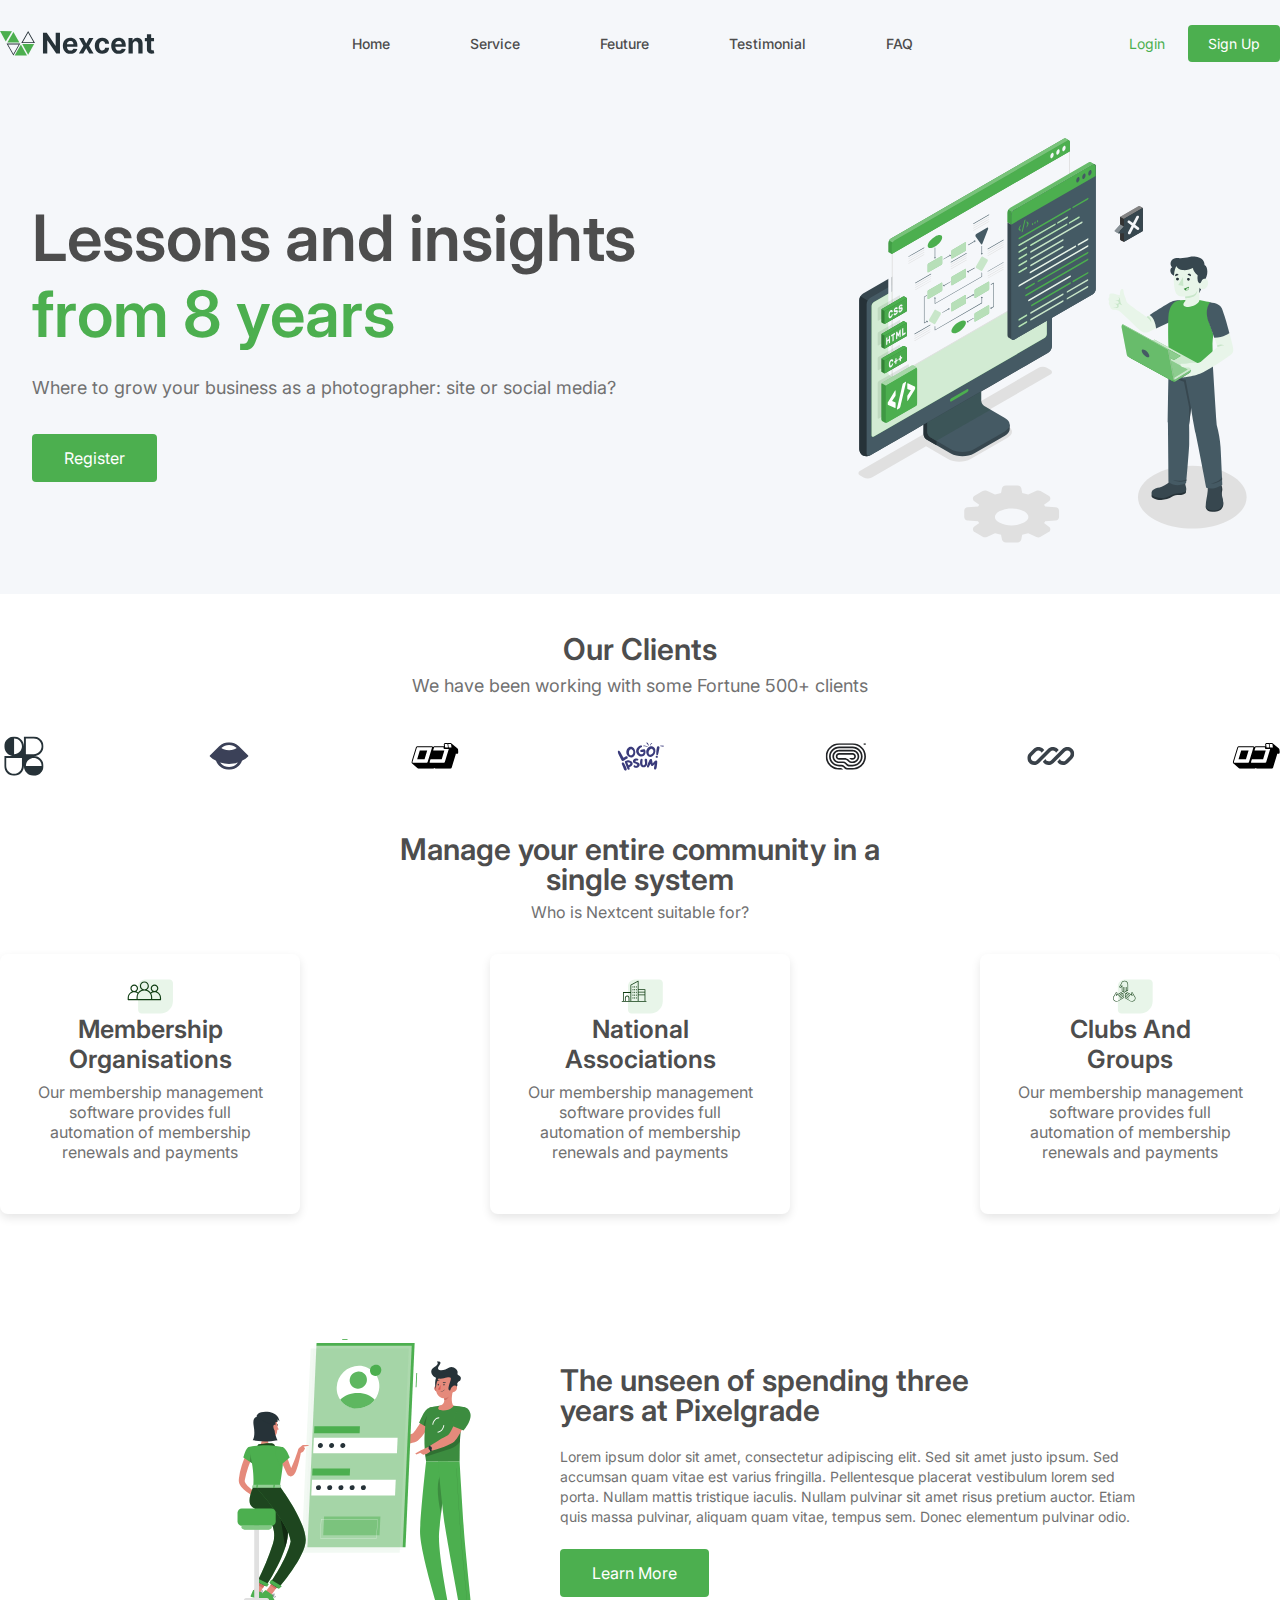
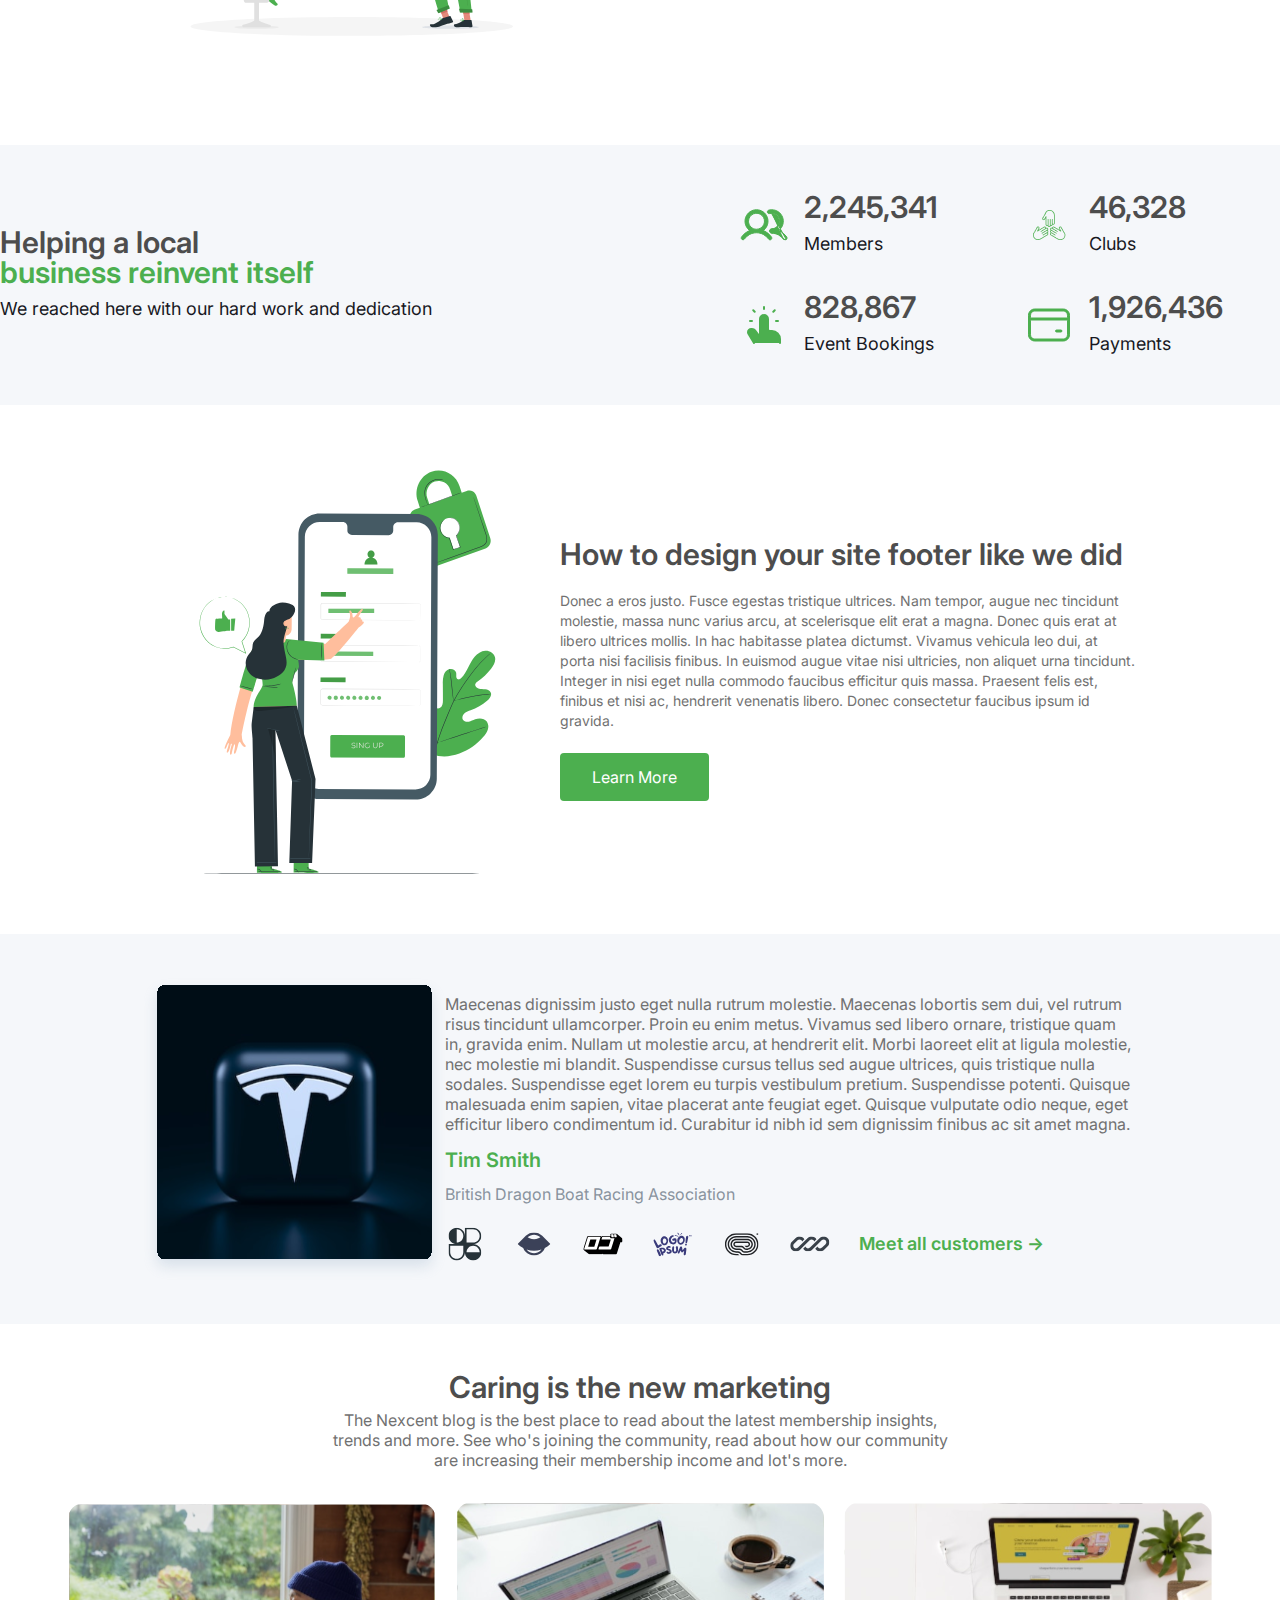
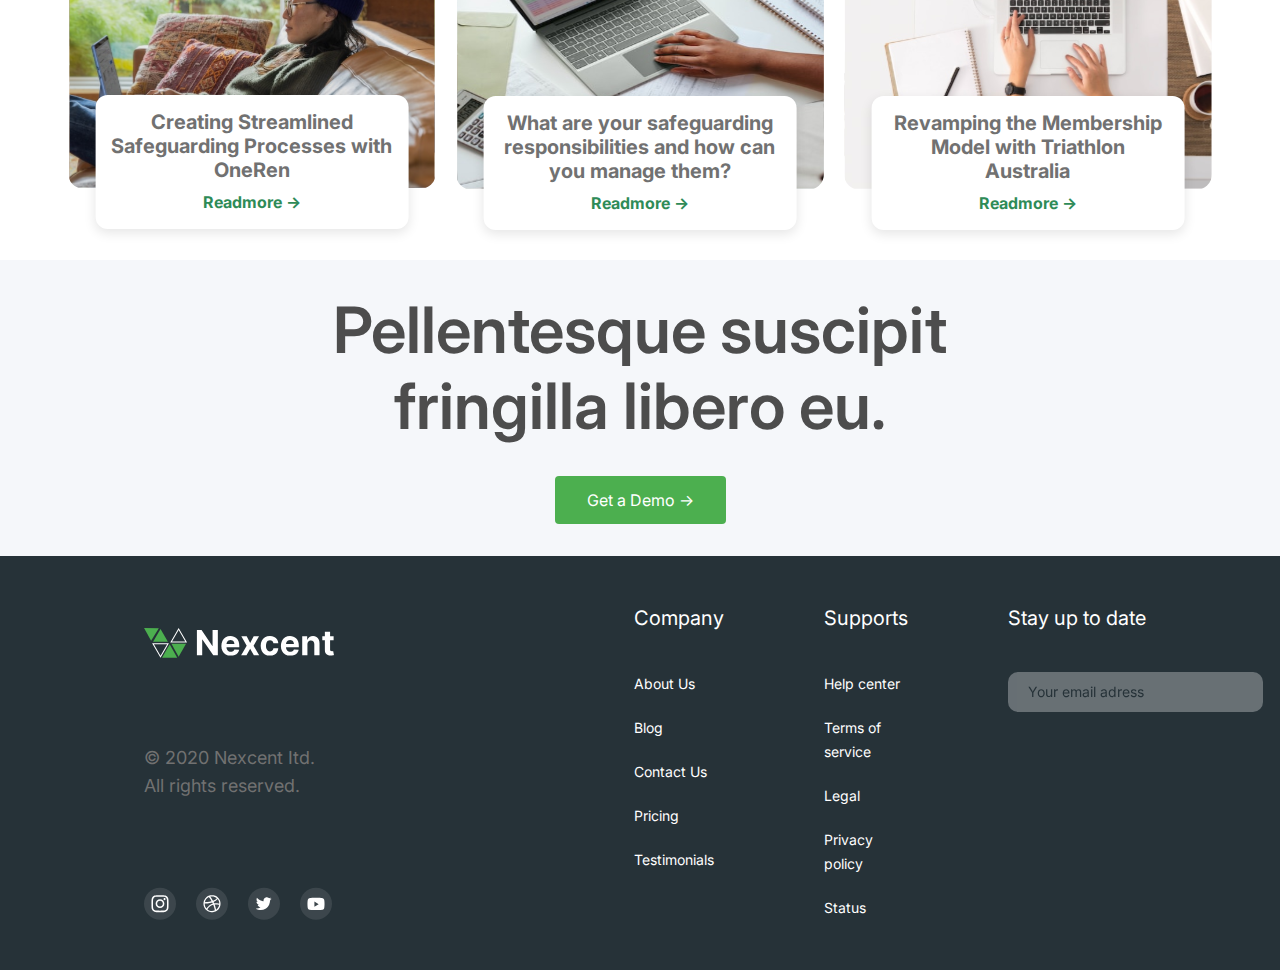
<file: index.html>
<!DOCTYPE html>
<html lang="ru">
<head>
    <title>Nexcent</title>
    <link rel="stylesheet" href="css/style.css" />
    <meta charset="UTF-8">
    <meta name="viewport" content="width=device-width, initial-scale=1.0">
</head>
<body>
    <header class="header">
        <div class="container header__container">
            <a class="header__logo" href="./index.html">
                <img src="./img/header/logo.svg" width="155" alt="Nexcent Logo">
            </a>
            <nav class="menu header__menu">
                <ul class="menu__list">
                    <li class="menu__item">
                        <a class="menu__link" href="#">Home</a>
                    </li>
                    <li class="menu__item">
                        <a class="menu__link" href="#">Service</a>
                    </li>
                    <li class="menu__item">
                        <a class="menu__link" href="#">Feuture</a>
                    </li>
                    <li class="menu__item">
                        <a class="menu__link" href="#">Testimonial</a>
                    </li>
                    <li class="menu__item">
                        <a class="menu__link"href="#">FAQ</a>
                    </li>
                </ul>
            </nav>
            <div class="header__reg">
                <button class="default-btn header__btn header__btn-log">Login</button>
                <button class="default-btn header__btn">Sign Up</button>
            </div>
        </div>
    </header>
    <main>
        <section class="hero">
            <div class="container hero__container">
                <div class="hero__content">
                    <h1 class="hero__title">
                        Lessons and insights <span>from 8 years</span>
                    </h1>
                    <p class="hero__desc desc">
                        Where to grow your business as a photographer: site or social media?
                    </p>
                    <button class="default-btn hero__btn">Register</button>
                </div>
            </div>
        </section>
        <section class="clients">
            <div class="container clients__container">
                <div class="clients__content">
                    <h2 class="clients__subtitle subtitle">
                        Our Clients
                    </h2>
                    <p class="clients__desc desc">
                        We have been working with some Fortune 500+ clients
                    </p>
                    <div class="clients__logos">
                        <img src="./img/clients/1.svg" alt="Client 1" class="clients__logo">
                        <img src="./img/clients/2.svg" alt="Client 2" class="clients__logo">
                        <img src="./img/clients/3.svg" alt="Client 3" class="clients__logo">
                        <img src="./img/clients/4.svg" alt="Client 4" class="clients__logo">
                        <img src="./img/clients/5.svg" alt="Client 5" class="clients__logo">
                        <img src="./img/clients/6.svg" alt="Client 6" class="clients__logo">
                        <img src="./img/clients/7.svg" alt="Client 7" class="clients__logo">
                    </div>
                </div>
            </div>
        </section>
        <section class="community">
            <div class="community__container container">
                <div class="community__content">
                    <h2 class="community__subtitle1 subtitle">
                        Manage your entire community in a single system
                    </h2>
                    <p class="community__desc desc">
                        Who is Nextcent suitable for?
                    </p>
                </div>
                <div class="community__cards">
                    <div class="community__card">
                        <img class="community_logo" src="./img/cards/card1.svg" alt="Community Logo">
                        <h3 class="community__subtitle subtitle">
                            Membership Organisations
                        </h3>
                        <p class="community__desc desc">
                            Our membership management software provides full automation of membership renewals and payments
                        </p>
                    </div>
                    <div class="community__card">
                        <img class="community_logo" src="./img/cards/card2.svg" alt="Community Logo">
                        <h3 class="community__subtitle subtitle">
                            National Associations
                        </h3>
                        <p class="community__desc desc">
                            Our membership management software provides full automation of membership renewals and payments
                        </p>
                    </div>
                    <div class="community__card">
                        <img class="community_logo" src="./img/cards/card3.svg" alt="Community Logo">
                        <h3 class="community__subtitle subtitle">
                            Clubs And <br> Groups
                        </h3>
                        <p class="community__desc desc">
                            Our membership management software provides full automation of membership renewals and payments
                        </p>
                    </div>
                </div>
            </div>  
        </section>
        <section class="info">
            <div class="info__container container">
                <div class="info__content">
                    <h2 class="info__subtitle subtitle">
                        The unseen of spending three <br> years at Pixelgrade
                    </h2>
                    <p class="info__desc desc">
                        Lorem ipsum dolor sit amet, consectetur adipiscing elit. Sed sit amet justo ipsum. Sed accumsan quam vitae est varius fringilla. Pellentesque placerat vestibulum lorem sed porta. Nullam mattis tristique iaculis. Nullam pulvinar sit amet risus pretium auctor. Etiam quis massa pulvinar, aliquam quam vitae, tempus sem. Donec elementum pulvinar odio.
                    </p>
                    <button class="info__btn default-btn">
                        Learn More
                    </button>
                </div>
            </div>
        </section>
        <section class="help">
            <div class="help__container container">
                <div class="help__content">
                    <div class="help__text-first">
                        <h2 class="help__subtitle subtitle">
                            Helping a local 
                            <span>business reinvent itself</span>
                        </h2>
                        <p class="help__desc desc">
                            We reached here with our hard work and dedication
                        </p>
                    </div>
                    <div class="help__stats">
                        <div class="help__grid">
                            <img class="help__icon" src="./img/help/members.svg" alt="Icon Members">
                            <div class="help__text">
                                <h2 class="help__subtitle subtitle">2,245,341</h2>
                                <p class="help__desc desc">Members</p>
                            </div>
                        </div>
                        <div class="help__grid">
                            <img class="help__icon" src="./img/help/clubs.png" alt="Icon Members">
                            <div class="help__text">
                                <h2 class="help__subtitle subtitle">46,328</h2>
                                <p class="help__desc desc">Clubs</p>
                            </div>
                        </div>
                        <div class="help__grid">
                            <img class="help__icon" src="./img/help/bookings.svg" alt="Icon Members">
                            <div class="help__text">
                                <h2 class="help__subtitle subtitle">828,867</h2>
                                <p class="help__desc desc">Event Bookings</p>
                            </div>
                        </div>
                        <div class="help__grid">
                            <img class="help__icon" src="./img/help/payments.svg" alt="Icon Members">
                            <div class="help__text">
                                <h2 class="help__subtitle subtitle">1,926,436</h2>
                                <p class="help__desc desc">Payments</p>
                            </div>
                        </div>
                    </div>
                </div>
            </div>
        </section>
        <section class="info2">
            <div class="info2__container container">
                <div class="info2__content">
                    <h2 class="info2__subtitle subtitle">
                        How to design your site footer like we did
                    </h2>
                    <p class="info2__desc desc">
                        Donec a eros justo. Fusce egestas tristique ultrices. Nam tempor, augue nec tincidunt molestie, massa nunc varius arcu, at scelerisque elit erat a magna. Donec quis erat at libero ultrices mollis. In hac habitasse platea dictumst. Vivamus vehicula leo dui, at porta nisi facilisis finibus. In euismod augue vitae nisi ultricies, non aliquet urna tincidunt. Integer in nisi eget nulla commodo faucibus efficitur quis massa. Praesent felis est, finibus et nisi ac, hendrerit venenatis libero. Donec consectetur faucibus ipsum id gravida.
                    </p>
                    <button class="info2__btn default-btn">
                        Learn More
                    </button>
                </div>
            </div>
        </section>
        <section class="about">
            <div class="about__container container">
                <div class="about__content">
                    <img class="about__none" src="./img/about-bg.svg" alt="About">
                    <div class="about__text">
                        <p class="about__desc desc">
                            Maecenas dignissim justo eget nulla rutrum molestie. Maecenas lobortis sem dui, vel rutrum risus tincidunt ullamcorper. Proin eu enim metus. Vivamus sed libero ornare, tristique quam in, gravida enim. Nullam ut molestie arcu, at hendrerit elit. Morbi laoreet elit at ligula molestie, nec molestie mi blandit. Suspendisse cursus tellus sed augue ultrices, quis tristique nulla sodales. Suspendisse eget lorem eu turpis vestibulum pretium. Suspendisse potenti. Quisque malesuada enim sapien, vitae placerat ante feugiat eget. Quisque vulputate odio neque, eget efficitur libero condimentum id. Curabitur id nibh id sem dignissim finibus ac sit amet magna.
                        </p>
                        <p class="about__name">
                            Tim Smith
                        </p>
                        <p class="about__assc">
                            British Dragon Boat Racing Association
                        </p>
                    </div>
                    <div class="about__customers">
                        <div class="about__customers-logo">
                            <img src="./img/clients/1.svg" alt="Customer 1" class="about__logo">
                            <img src="./img/clients/2.svg" alt="Customer 2" class="about__logo">
                            <img src="./img/clients/3.svg" alt="Customer 3" class="about__logo">
                            <img src="./img/clients/4.svg" alt="Customer 4" class="about__logo">
                            <img src="./img/clients/5.svg" alt="Customer 5" class="about__logo">
                            <img src="./img/clients/6.svg" alt="Customer 6" class="about__logo">
                        </div>
                        <a class="about__link default-link" href="#">Meet all customers →</a>
                    </div>
                </div>
            </div>
        </section>
        <section class="marketing">
            <div class="marketing__container container">
                <div class="marketing__content">
                    <h2 class="marketing__subtitle subtitle">
                        Caring is the new marketing
                    </h2>
                    <p class="marketing__desc desc">
                        The Nexcent blog is the best place to read about the latest membership insights, trends and more. See who's joining the community, read about how our community are increasing their membership income and lot's more.​
                    </p>
                    <div class="marketing__readmore">
                        <div class="marketing__card">
                            <img class="marketing__card-img" src="./img/marketing/marketing1.svg" alt="Card 1">
                            <div class="marketing__card-content">
                                <h3 class="marketing__card-title subtitle">Creating Streamlined Safeguarding Processes with OneRen</h3>
                                <a href="#" class="marketing__link default-link">Readmore →</a>
                            </div>
                        </div>
                        <div class="marketing__card">
                            <img class="marketing__card-img" src="./img/marketing/marketing2.svg" alt="Card 1">
                            <div class="marketing__card-content">
                                <h3 class="marketing__card-title subtitle">What are your safeguarding responsibilities and how can you manage them?</h3>
                                <a href="#" class="marketing__link default-link">Readmore →</a>
                            </div>
                        </div>
                        <div class="marketing__card">
                            <img class="marketing__card-img" src="./img/marketing/marketing3.svg" alt="Card 1">
                            <div class="marketing__card-content">
                                <h3 class="marketing__card-title subtitle">Revamping the Membership Model with Triathlon Australia</h3>
                                <a href="#" class="marketing__link default-link">Readmore →</a>
                            </div>
                        </div>
                    </div>
                </div>
            </div>
        </section>
        <section class="demo">
            <div class="demo__container container">
                <div class="demo__content">
                    <h1 class="demo__title">
                        Pellentesque suscipit fringilla libero eu.
                    </h1>
                    <button class="demo__btn default-btn">Get a Demo →</button>
                </div>
            </div>
        </section>
        <section class="footer">
            <div class="footer__container container">
                <div class="footer__content">
                    <div class="footer__copyright">
                        <img class="footer__logo" src="./img/header/logo1.svg" alt="">
                        <p class="footer__copyright-text desc">
                            © 2020 Nexcent Itd. <br> All rights reserved.
                        </p>
                        <div class="footer__social">
                            <a href="#" class="footer__social-link"><img src="./img/footer/instagram.svg" alt="Instagram"></a>
                            <a href="#" class="footer__social-link"><img src="./img/footer/linkedin.svg" alt="LinkedIn"></a>
                            <a href="#" class="footer__social-link"><img src="./img/footer/twitter.svg" alt="Twitter"></a>
                            <a href="#" class="footer__social-link"><img src="./img/footer/youtube.svg" alt="YouTube"></a>
                        </div>
                    </div>
                    <div class="footer__menu">
                        <div class="footer__menu-company">
                            <h3 class="footer__menu-title">Company</h3>
                            <ul class="footer__menu-list">
                                <li class="footer__menu-item footer__menu-link default-link"><a href="#">About Us</a></li>
                                <li class="footer__menu-item footer__menu-link default-link"><a href="#">Blog</a></li>
                                <li class="footer__menu-item footer__menu-link default-link"><a href="#">Contact Us</a></li>
                                <li class="footer__menu-item footer__menu-link default-link"><a href="#">Pricing</a></li>
                                <li class="footer__menu-item footer__menu-link default-link"><a href="#">Testimonials</a></li>
                            </ul>
                        </div>
                        <div class="footer__menu-supports">
                            <h3 class="footer__menu-title">Supports</h3>
                            <ul class="footer__menu-list">
                                <li class="footer__menu-item footer__menu-link default-link"><a href="#">Help center</a></li>
                                <li class="footer__menu-item footer__menu-link default-link"><a href="#">Terms of service</a></li>
                                <li class="footer__menu-item footer__menu-link default-link"><a href="#">Legal</a></li>
                                <li class="footer__menu-item footer__menu-link default-link"><a href="#">Privacy policy</a></li>
                                <li class="footer__menu-item footer__menu-link default-link"><a href="#">Status</a></li>
                            </ul>
                        </div>
                        <div class="footer__menu-date">
                            <h3 class="footer__menu-title">Stay up to date</h3>
                            <input type="email" class="footer__menu-mail" placeholder="Your email adress" required>
                        </div>
                    </div>
                </div>
            </div>
        </section>
    </main>
</body>
</html>
</file>
<file: css/style.css>
@charset "UTF-8";
/*Обнуление*/
@import url("https://fonts.googleapis.com/css2?family=Inter:opsz,wght@14..32,100..900&family=Lato:wght@400;700&display=swap");
* {
  padding: 0;
  margin: 0;
  border: 0;
}

*, *:before, *:after {
  -webkit-box-sizing: border-box;
  box-sizing: border-box;
}

:focus, :active {
  outline: none;
}

a:focus, a:active {
  outline: none;
}

nav, footer, header, aside {
  display: block;
}

html, body {
  height: 100%;
  width: 100%;
  font-size: 100%;
  line-height: 1;
  font-size: 14px;
  -ms-text-size-adjust: 100%;
  -moz-text-size-adjust: 100%;
  -webkit-text-size-adjust: 100%;
}

input, button, textarea {
  font-family: inherit;
}

input::-ms-clear {
  display: none;
}

button {
  cursor: pointer;
}

button::-moz-focus-inner {
  padding: 0;
  border: 0;
}

a, a:visited {
  text-decoration: none;
}

a:hover {
  text-decoration: none;
}

ul li {
  list-style: none;
}

img {
  vertical-align: top;
}

h1, h2, h3, h4, h5, h6 {
  font-size: inherit;
  font-weight: inherit;
}

/*--------------------*/
html {
  -ms-touch-action: none;
      touch-action: none;
  -webkit-box-sizing: border-box;
          box-sizing: border-box;
}

*,
::after,
*::before {
  -webkit-box-sizing: inherit;
          box-sizing: inherit;
}

body {
  background-color: #ffffff;
  font-family: "Inter", sans-serif;
  font-size: 11px;
  margin: 0;
}

img {
  max-width: 100%;
}

a {
  text-decoration: none;
  color: inherit;
}

.container {
  max-width: 1440px;
  margin: 0 auto;
  padding: 0 144px;
}

.default-link {
  color: #4CAF4F;
  line-height: 24px;
  -webkit-transition: 0.3s;
  transition: 0.3s;
}
.default-link:hover {
  color: #4CAF4F;
  text-decoration: underline;
}
.default-link:focus-visible {
  outline: 1px solid #89939E;
  border-radius: 1px;
  text-decoration: underline;
}
.default-link:active {
  color: #388E3B;
  text-decoration: underline;
}

.default-btn {
  font-weight: regular;
  padding: 14px 32px;
  border-radius: 4px;
  background-color: #4CAF4F;
  font-size: 16px;
  color: #FFFFFF;
  -webkit-transition: 0.3s;
  transition: 0.3s;
}
.default-btn:hover {
  background-color: #43A046;
}
.default-btn:focus-visible {
  outline: 2px solid #4D4D4D;
}
.default-btn:active {
  background-color: #388E3B;
}

.subtitle {
  margin: 0;
  text-align: center;
  font-size: 30px;
  font-weight: 600;
  line-height: 30px;
  color: #4D4D4D;
}

.logo {
  display: block;
  margin: 0 auto;
  width: 100%;
  width: 155px;
  height: auto;
  padding: 0;
}

.desc {
  font-size: 18px;
  line-height: 28px;
  color: #717171;
}

.menu {
  font-size: 14px;
  color: #4D4D4D;
  line-height: 17px;
  font-weight: 500;
  padding: 0 20px;
}
.menu__list {
  display: -webkit-box;
  display: -ms-flexbox;
  display: flex;
  gap: 50px;
  -webkit-box-align: center;
      -ms-flex-align: center;
          align-items: center;
  margin: 0;
  padding-left: 0;
}
.menu__item {
  display: inline-block;
}
.menu__link {
  color: #4D4D4D;
  font-size: 14px;
  line-height: 17px;
  font-weight: 500;
  padding: 0 15px;
  -webkit-transition: 0.3s;
  transition: 0.3s;
}
.menu__link:hover {
  color: #4CAF4F;
  text-decoration: underline;
}
.menu__link:focus-visible {
  outline: 1px solid #89939E;
  border-radius: 1px;
  text-decoration: underline;
}

.header {
  background-color: #F5F7FA;
}
.header__container {
  display: -webkit-box;
  display: -ms-flexbox;
  display: flex;
  -webkit-box-pack: justify;
      -ms-flex-pack: justify;
          justify-content: space-between;
  -webkit-box-align: center;
      -ms-flex-align: center;
          align-items: center;
  padding: 25px 0px;
}
.header__btn-log {
  color: #4CAF4F;
  background-color: #F5F7FA;
}
.header__btn-log:hover {
  background-color: #edeef0;
}
.header__btn-log:focus-visible {
  outline: 2px solid #4D4D4D;
}
.header__btn-log:active {
  background-color: #E8F5E9;
}
.header__btn {
  padding: 10px 20px;
  font-size: 14px;
}

.hero {
  background-color: #F5F7FA;
}
.hero__container {
  padding: 50px 32px;
  display: -webkit-box;
  display: -ms-flexbox;
  display: flex;
  -webkit-box-pack: justify;
      -ms-flex-pack: justify;
          justify-content: space-between;
  -webkit-box-align: center;
      -ms-flex-align: center;
          align-items: center;
}
.hero__container::after {
  content: "";
  display: block;
  -ms-flex-preferred-size: 391px;
      flex-basis: 391px;
  height: 407px;
  background: url("../img/hero-bg.svg") no-repeat center;
  background-size: contain;
}
.hero__title {
  display: block;
  width: 660px;
  font-weight: 600;
  font-size: 64px;
  line-height: 76px;
  color: #4D4D4D;
}
.hero__desc {
  padding: 22px 0 32px 0;
}
.hero span {
  color: #4CAF4F;
}

.clients {
  background-color: #FFFFFF;
}
.clients img {
  width: 48px;
  height: 48px;
  display: block;
}
.clients__container {
  max-height: 190px;
  padding: 40px 0px;
}
.clients__content {
  display: -webkit-box;
  display: -ms-flexbox;
  display: flex;
  -webkit-box-pack: justify;
      -ms-flex-pack: justify;
          justify-content: space-between;
  -webkit-box-align: center;
      -ms-flex-align: center;
          align-items: center;
  -webkit-box-orient: vertical;
  -webkit-box-direction: normal;
      -ms-flex-direction: column;
          flex-direction: column;
}
.clients__desc {
  padding: 8px 0 32px 0;
}
.clients__logos {
  width: 100%;
  display: -webkit-box;
  display: -ms-flexbox;
  display: flex;
  -webkit-box-pack: justify;
      -ms-flex-pack: justify;
          justify-content: space-between;
  -webkit-box-align: center;
      -ms-flex-align: center;
          align-items: center;
  -ms-flex-wrap: wrap;
      flex-wrap: wrap;
}

.community {
  background-color: #FFFFFF;
}
.community__container {
  padding: 50px 0px;
}
.community__content {
  display: -webkit-box;
  display: -ms-flexbox;
  display: flex;
  -webkit-box-pack: justify;
      -ms-flex-pack: justify;
          justify-content: space-between;
  -webkit-box-align: center;
      -ms-flex-align: center;
          align-items: center;
  -webkit-box-orient: vertical;
  -webkit-box-direction: normal;
      -ms-flex-direction: column;
          flex-direction: column;
}
.community__subtitle1 {
  width: 542px;
}
.community__subtitle {
  font-size: 25px;
}
.community__desc {
  font-size: 16px;
  line-height: 20px;
  padding: 8px 0 32px 0;
}
.community__cards {
  display: -webkit-box;
  display: -ms-flexbox;
  display: flex;
  -webkit-box-pack: justify;
      -ms-flex-pack: justify;
          justify-content: space-between;
  -webkit-box-align: center;
      -ms-flex-align: center;
          align-items: center;
  -ms-flex-wrap: wrap;
      flex-wrap: wrap;
}
.community__card {
  width: 300px;
  display: -webkit-box;
  display: -ms-flexbox;
  display: flex;
  -webkit-box-align: center;
      -ms-flex-align: center;
          align-items: center;
  -webkit-box-orient: vertical;
  -webkit-box-direction: normal;
      -ms-flex-direction: column;
          flex-direction: column;
  text-align: center;
  padding: 20px 32px;
  border-radius: 8px;
  -webkit-box-shadow: 0px 4px 10px rgba(0, 0, 0, 0.1);
          box-shadow: 0px 4px 10px rgba(0, 0, 0, 0.1);
}
.community__logo {
  width: 65px;
  height: 56px;
}

.info {
  background-color: #FFFFFF;
}
.info__container {
  display: -webkit-box;
  display: -ms-flexbox;
  display: flex;
  -webkit-box-pack: justify;
      -ms-flex-pack: justify;
          justify-content: space-between;
  -webkit-box-align: center;
      -ms-flex-align: center;
          align-items: center;
}
.info__content {
  max-width: 660px;
}
.info__container::before {
  content: "";
  display: block;
  -ms-flex-preferred-size: 433px;
      flex-basis: 433px;
  height: 433px;
  background: url("../img/info-bg.svg") no-repeat center;
  background-size: contain;
}
.info__subtitle {
  text-align: left;
  font-weight: 600;
  color: #4D4D4D;
}
.info__desc {
  max-width: 600px;
  font-size: 14px;
  line-height: 20px;
  padding: 22px 0 22px 0;
}

.help {
  margin: 48px 0;
  background-color: #F5F7FA;
}
.help__container {
  padding: 50px 0px;
}
.help__content {
  display: -webkit-box;
  display: -ms-flexbox;
  display: flex;
  -webkit-box-pack: justify;
      -ms-flex-pack: justify;
          justify-content: space-between;
  -webkit-box-align: center;
      -ms-flex-align: center;
          align-items: center;
  -webkit-box-orient: horizontal;
  -webkit-box-direction: normal;
      -ms-flex-direction: row;
          flex-direction: row;
}
.help__text {
  max-width: 540px;
}
.help__subtitle {
  text-align: left;
  width: 320px;
}
.help span {
  color: #4CAF4F;
}
.help__desc {
  padding: 8px 0 0px 0;
  color: #18191F;
}
.help__stats {
  display: -ms-grid;
  display: grid;
  -ms-grid-columns: 1fr 30px 1fr;
  grid-template-columns: repeat(2, 1fr);
  grid-auto-rows: 60px;
  grid-column-gap: 30px;
  grid-row-gap: 40px;
}
.help__grid {
  gap: 16px;
  display: -webkit-box;
  display: -ms-flexbox;
  display: flex;
  -webkit-box-orient: horizontal;
  -webkit-box-direction: normal;
      -ms-flex-direction: row;
          flex-direction: row;
  -webkit-box-align: center;
      -ms-flex-align: center;
          align-items: center;
  width: 255px;
}
.help__icon {
  width: 48px;
  height: 48px;
}
.help__text {
  display: -webkit-box;
  display: -ms-flexbox;
  display: flex;
  -webkit-box-orient: vertical;
  -webkit-box-direction: normal;
      -ms-flex-direction: column;
          flex-direction: column;
}
.help__text-first {
  display: -webkit-box;
  display: -ms-flexbox;
  display: flex;
  -webkit-box-orient: vertical;
  -webkit-box-direction: normal;
      -ms-flex-direction: column;
          flex-direction: column;
}

.info2 {
  background-color: #FFFFFF;
  margin-bottom: 48px;
}
.info2__container {
  display: -webkit-box;
  display: -ms-flexbox;
  display: flex;
  -webkit-box-pack: justify;
      -ms-flex-pack: justify;
          justify-content: space-between;
  -webkit-box-align: center;
      -ms-flex-align: center;
          align-items: center;
}
.info2__content {
  max-width: 660px;
}
.info2__container::before {
  content: "";
  display: block;
  -ms-flex-preferred-size: 433px;
      flex-basis: 433px;
  height: 433px;
  background: url("../img/info2-bg.svg") no-repeat center;
  background-size: contain;
}
.info2__subtitle {
  text-align: left;
  font-weight: 600;
  color: #4D4D4D;
}
.info2__desc {
  max-width: 600px;
  font-size: 14px;
  line-height: 20px;
  padding: 22px 0 22px 0;
}

.about {
  padding: 32px 0;
  background: #F5F7FA;
}
.about__container {
  display: -webkit-box;
  display: -ms-flexbox;
  display: flex;
  -webkit-box-pack: justify;
      -ms-flex-pack: justify;
          justify-content: space-between;
  -webkit-box-align: center;
      -ms-flex-align: center;
          align-items: center;
}
.about__container::before {
  content: "";
  display: block;
  -ms-flex-preferred-size: 326px;
      flex-basis: 326px;
  height: 326px;
  background: url("../img/about-bg.svg") no-repeat center;
  background-size: contain;
}
.about__content {
  display: -webkit-box;
  display: -ms-flexbox;
  display: flex;
  -webkit-box-orient: vertical;
  -webkit-box-direction: normal;
      -ms-flex-direction: column;
          flex-direction: column;
}
.about__text {
  max-width: 748px;
  display: -webkit-box;
  display: -ms-flexbox;
  display: flex;
  -webkit-box-orient: vertical;
  -webkit-box-direction: normal;
      -ms-flex-direction: column;
          flex-direction: column;
  padding: 0 0 22px 0;
}
.about__name {
  font-weight: 600;
  color: #4CAF4F;
  font-size: 20px;
  padding: 16px 0 16px 0;
}
.about__desc {
  font-size: 16px;
  line-height: 20px;
}
.about__assc {
  font-size: 16px;
  color: #89939E;
}
.about__customers {
  display: -webkit-box;
  display: -ms-flexbox;
  display: flex;
  -webkit-box-align: center;
      -ms-flex-align: center;
          align-items: center;
  gap: 29px;
}
.about__customers-logo {
  display: -webkit-box;
  display: -ms-flexbox;
  display: flex;
  -webkit-box-align: center;
      -ms-flex-align: center;
          align-items: center;
  gap: 29px;
}
.about__link {
  color: #4CAF4F;
  line-height: 24px;
  -webkit-transition: 0.3s;
  transition: 0.3s;
  font-size: 18px;
  font-weight: 600;
}
.about__link:hover {
  color: #4CAF4F;
  text-decoration: none;
}
.about__link:focus-visible {
  outline: 1px solid #89939E;
  border-radius: 1px;
  text-decoration: none;
}
.about__link:active {
  color: #388E3B;
  text-decoration: none;
}
.about__logo {
  display: block;
  width: 40px;
}
.about__none {
  display: none;
}

.marketing {
  background-color: #FFFFFF;
}
.marketing__container {
  padding: 48px 0px 70px 0px;
}
.marketing__content {
  display: -webkit-box;
  display: -ms-flexbox;
  display: flex;
  -webkit-box-pack: justify;
      -ms-flex-pack: justify;
          justify-content: space-between;
  -webkit-box-align: center;
      -ms-flex-align: center;
          align-items: center;
  -webkit-box-orient: vertical;
  -webkit-box-direction: normal;
      -ms-flex-direction: column;
          flex-direction: column;
}
.marketing__desc {
  padding: 8px 0 32px 0;
  width: 628px;
  text-align: center;
  font-size: 16px;
  line-height: 20px;
}
.marketing__readmore {
  display: -webkit-box;
  display: -ms-flexbox;
  display: flex;
  -webkit-box-align: center;
      -ms-flex-align: center;
          align-items: center;
  -webkit-box-orient: horizontal;
  -webkit-box-direction: normal;
      -ms-flex-direction: row;
          flex-direction: row;
  gap: 20px;
}
.marketing__card {
  position: relative;
  width: 368px;
  border-radius: 16px;
  overflow: visible;
  background: #fff;
  text-align: center;
}
.marketing__card-img {
  width: 100%;
  height: auto;
  display: block;
  border-radius: 16px;
}
.marketing__card-content {
  position: absolute;
  bottom: -40px;
  left: 50%;
  -webkit-transform: translateX(-50%);
      -ms-transform: translateX(-50%);
          transform: translateX(-50%);
  background: rgb(255, 255, 255);
  padding: 15px;
  border-radius: 12px;
  width: 85%;
  -webkit-box-shadow: 0 4px 12px rgba(0, 0, 0, 0.1);
          box-shadow: 0 4px 12px rgba(0, 0, 0, 0.1);
}
.marketing__card-title {
  text-align: center;
  margin: 0;
  font-size: 20px;
  line-height: 24px;
  color: #717171;
  font-weight: bold;
}
.marketing__link {
  display: block;
  margin-top: 8px;
  text-decoration: none;
  color: #2e8b57;
  font-weight: bold;
  font-size: 16px;
}

.demo {
  background-color: #F5F7FA;
}
.demo__container {
  padding: 32px 0px;
}
.demo__content {
  display: -webkit-box;
  display: -ms-flexbox;
  display: flex;
  -webkit-box-pack: justify;
      -ms-flex-pack: justify;
          justify-content: space-between;
  -webkit-box-align: center;
      -ms-flex-align: center;
          align-items: center;
  -webkit-box-orient: vertical;
  -webkit-box-direction: normal;
      -ms-flex-direction: column;
          flex-direction: column;
}
.demo__title {
  text-align: center;
  display: block;
  width: 660px;
  font-weight: 600;
  font-size: 64px;
  line-height: 76px;
  color: #4D4D4D;
}
.demo__btn {
  margin: 32px 0 0 0;
}

.footer {
  background-color: #263238;
  color: #FFFFFF;
}
.footer__container {
  padding: 50px 144px;
}
.footer__content {
  display: -webkit-box;
  display: -ms-flexbox;
  display: flex;
  -webkit-box-orient: horizontal;
  -webkit-box-direction: normal;
      -ms-flex-direction: row;
          flex-direction: row;
  gap: 300px;
}
.footer__logo {
  max-width: 190px;
  height: auto;
}
.footer__copyright {
  display: -webkit-box;
  display: -ms-flexbox;
  display: flex;
  -webkit-box-orient: vertical;
  -webkit-box-direction: normal;
      -ms-flex-direction: column;
          flex-direction: column;
  -webkit-box-pack: justify;
      -ms-flex-pack: justify;
          justify-content: space-between;
  padding: 22px 0 0 0;
  font-size: 14px;
  line-height: 20px;
}
.footer__menu {
  display: -webkit-box;
  display: -ms-flexbox;
  display: flex;
  gap: 100px;
}
.footer__menu-link {
  color: #FFFFFF;
}
.footer__menu-title {
  font-size: 20px;
  line-height: 24px;
  padding: 0 0 22px 0;
}
.footer__menu-company {
  display: -webkit-box;
  display: -ms-flexbox;
  display: flex;
  -webkit-box-orient: vertical;
  -webkit-box-direction: normal;
      -ms-flex-direction: column;
          flex-direction: column;
  gap: 20px;
}
.footer__menu-supports {
  display: -webkit-box;
  display: -ms-flexbox;
  display: flex;
  -webkit-box-orient: vertical;
  -webkit-box-direction: normal;
      -ms-flex-direction: column;
          flex-direction: column;
  gap: 20px;
}
.footer__menu-date {
  display: -webkit-box;
  display: -ms-flexbox;
  display: flex;
  -webkit-box-orient: vertical;
  -webkit-box-direction: normal;
      -ms-flex-direction: column;
          flex-direction: column;
  gap: 20px;
}
.footer__menu-list {
  display: -webkit-box;
  display: -ms-flexbox;
  display: flex;
  -webkit-box-orient: vertical;
  -webkit-box-direction: normal;
      -ms-flex-direction: column;
          flex-direction: column;
  gap: 20px;
  font-size: 14px;
}
.footer__menu-mail {
  border-radius: 10px;
  width: 255px;
  height: 40px;
  background-color: #FFFFFF;
  padding: 10px 20px;
  font-size: 14px;
  line-height: 20px;
  opacity: 30%;
  -webkit-transition: 0.3s;
  transition: 0.3s;
}
.footer__menu-mail::-webkit-input-placeholder {
  color: #263238;
}
.footer__menu-mail::-moz-placeholder {
  color: #263238;
}
.footer__menu-mail:-ms-input-placeholder {
  color: #263238;
}
.footer__menu-mail::-ms-input-placeholder {
  color: #263238;
}
.footer__menu-mail::placeholder {
  color: #263238;
}
.footer__menu-mail:focus-visible {
  outline: 1px solid #FFFFFF;
  border-radius: 10px;
  opacity: 100%;
}
.footer__menu-mail:active {
  outline: 1px solid #FFFFFF;
  border-radius: 10px;
  opacity: 100%;
}
.footer__menu-mail:hover {
  outline: 1px solid #FFFFFF;
  border-radius: 10px;
  opacity: 100%;
}
.footer__menu-mail::after {
  content: "";
  display: block;
  width: 20px;
  height: 20px;
  background: url("../img/footer/footer-mail.svg") no-repeat center;
  background-size: contain;
}
.footer__social {
  display: -webkit-box;
  display: -ms-flexbox;
  display: flex;
  -webkit-box-orient: horizontal;
  -webkit-box-direction: normal;
      -ms-flex-direction: row;
          flex-direction: row;
  gap: 20px;
}

@media (max-width: 940px) {
  .container {
    padding: 22px;
  }
  .logo {
    width: 100%;
    height: auto;
  }
  .header__logo {
    display: -webkit-box;
    display: -ms-flexbox;
    display: flex;
    -ms-grid-column-align: center;
        justify-self: center;
    -ms-flex-item-align: center;
        -ms-grid-row-align: center;
        align-self: center;
  }
  .header__container {
    text-align: center;
    display: block;
    padding: 30px 0px 10px 0;
  }
  .header__menu {
    display: -webkit-box;
    display: -ms-flexbox;
    display: flex;
    -webkit-box-pack: center;
        -ms-flex-pack: center;
            justify-content: center;
    -webkit-box-align: center;
        -ms-flex-align: center;
            align-items: center;
    padding: 30px 0px;
    width: 100%;
  }
  .menu__list {
    gap: 0;
    -webkit-box-align: center;
        -ms-flex-align: center;
            align-items: center;
  }
  .hero {
    padding: 50px 22px;
  }
  .hero__container {
    display: -webkit-box;
    display: -ms-flexbox;
    display: flex;
    -webkit-box-pack: center;
        -ms-flex-pack: center;
            justify-content: center;
    -webkit-box-align: center;
        -ms-flex-align: center;
            align-items: center;
    text-align: center;
  }
  .hero__container::after {
    display: none;
  }
  .hero__content {
    -ms-flex-preferred-size: 100%;
        flex-basis: 100%;
    display: -webkit-box;
    display: -ms-flexbox;
    display: flex;
    -webkit-box-orient: vertical;
    -webkit-box-direction: normal;
        -ms-flex-direction: column;
            flex-direction: column;
    -webkit-box-align: center;
        -ms-flex-align: center;
            align-items: center;
  }
  .hero__title {
    width: 400px;
    font-size: 40px;
    line-height: 38px;
  }
  .hero__desc {
    padding: 11px 0 16px 0;
    font-size: 14px;
    line-height: 20px;
    color: #717171;
  }
  .clients img {
    width: 48px;
    height: 48px;
    display: block;
  }
  .clients__container {
    max-height: 190px;
    padding: 20px 0px;
  }
  .clients__content {
    text-align: center;
    display: -webkit-box;
    display: -ms-flexbox;
    display: flex;
    -webkit-box-pack: justify;
        -ms-flex-pack: justify;
            justify-content: space-between;
    -webkit-box-align: center;
        -ms-flex-align: center;
            align-items: center;
    -webkit-box-orient: vertical;
    -webkit-box-direction: normal;
        -ms-flex-direction: column;
            flex-direction: column;
  }
  .clients__desc {
    padding: 8px 0 22px 0;
  }
  .clients__logos {
    width: 100%;
    display: -webkit-box;
    display: -ms-flexbox;
    display: flex;
    -webkit-box-pack: justify;
        -ms-flex-pack: justify;
            justify-content: space-between;
    -webkit-box-align: center;
        -ms-flex-align: center;
            align-items: center;
    -ms-flex-wrap: wrap;
        flex-wrap: wrap;
  }
  .community__container {
    padding: 40px 0px;
  }
  .community__content {
    display: -webkit-box;
    display: -ms-flexbox;
    display: flex;
    -webkit-box-pack: justify;
        -ms-flex-pack: justify;
            justify-content: space-between;
    -webkit-box-align: center;
        -ms-flex-align: center;
            align-items: center;
    -webkit-box-orient: vertical;
    -webkit-box-direction: normal;
        -ms-flex-direction: column;
            flex-direction: column;
  }
  .community__subtitle1 {
    width: 330px;
  }
  .community__subtitle {
    font-size: 25px;
  }
  .community__desc {
    font-size: 16px;
    line-height: 20px;
    padding: 16px 0 32px 0;
  }
  .community__cards {
    display: -webkit-box;
    display: -ms-flexbox;
    display: flex;
    -webkit-box-pack: center;
        -ms-flex-pack: center;
            justify-content: center;
    -webkit-box-align: center;
        -ms-flex-align: center;
            align-items: center;
  }
  .community__card {
    margin: 30px 0px;
    width: 300px;
    display: -webkit-box;
    display: -ms-flexbox;
    display: flex;
    -webkit-box-align: center;
        -ms-flex-align: center;
            align-items: center;
    -webkit-box-orient: vertical;
    -webkit-box-direction: normal;
        -ms-flex-direction: column;
            flex-direction: column;
    text-align: center;
    padding: 20px 32px;
    border-radius: 8px;
    -webkit-box-shadow: 0px 4px 10px rgba(0, 0, 0, 0.1);
            box-shadow: 0px 4px 10px rgba(0, 0, 0, 0.1);
  }
  .community__logo {
    width: 65px;
    height: 56px;
  }
  .info__container {
    display: -webkit-box;
    display: -ms-flexbox;
    display: flex;
  }
  .info__content {
    max-width: 660px;
    display: -webkit-box;
    display: -ms-flexbox;
    display: flex;
    -webkit-box-pack: justify;
        -ms-flex-pack: justify;
            justify-content: space-between;
    -webkit-box-orient: vertical;
    -webkit-box-direction: normal;
        -ms-flex-direction: column;
            flex-direction: column;
    text-align: center;
  }
  .info__container::before {
    content: "";
    display: none;
    -ms-flex-preferred-size: 500px;
        flex-basis: 500px;
    height: 500px;
    background: url("../img/info-bg.svg") no-repeat center;
    background-size: contain;
  }
  .info__subtitle {
    font-size: 28px;
    text-align: center;
    font-weight: 600;
    color: #4D4D4D;
  }
  .info__desc {
    max-width: 600px;
    font-size: 14px;
    line-height: 20px;
    padding: 22px 0 22px 0;
  }
  .help {
    margin: 24px 0;
    background-color: #F5F7FA;
  }
  .help__container {
    padding: 30px 0px;
  }
  .help__content {
    display: -webkit-box;
    display: -ms-flexbox;
    display: flex;
    -webkit-box-pack: justify;
        -ms-flex-pack: justify;
            justify-content: space-between;
    -webkit-box-align: center;
        -ms-flex-align: center;
            align-items: center;
    -webkit-box-orient: vertical;
    -webkit-box-direction: normal;
        -ms-flex-direction: column;
            flex-direction: column;
  }
  .help__stats {
    padding: 0px 0 20px 0;
    display: -ms-grid;
    display: grid;
    -ms-grid-columns: 1fr 20px 1fr;
    grid-template-columns: repeat(2, 1fr);
    grid-auto-rows: 60px;
    grid-column-gap: 20px;
    grid-row-gap: 30px;
  }
  .help__grid {
    gap: 16px;
    display: -webkit-box;
    display: -ms-flexbox;
    display: flex;
    -webkit-box-orient: horizontal;
    -webkit-box-direction: normal;
        -ms-flex-direction: row;
            flex-direction: row;
    -webkit-box-align: center;
        -ms-flex-align: center;
            align-items: center;
    width: 200px;
  }
  .help__grid h2 {
    font-size: 20px;
  }
  .help__grid p {
    font-size: 16px;
  }
  .help__icon {
    width: 48px;
    height: 48px;
  }
  .help__text {
    display: -webkit-box;
    display: -ms-flexbox;
    display: flex;
    -webkit-box-orient: vertical;
    -webkit-box-direction: normal;
        -ms-flex-direction: column;
            flex-direction: column;
  }
  .help__text-first {
    display: -webkit-box;
    display: -ms-flexbox;
    display: flex;
    -webkit-box-orient: vertical;
    -webkit-box-direction: normal;
        -ms-flex-direction: column;
            flex-direction: column;
    -webkit-box-align: center;
        -ms-flex-align: center;
            align-items: center;
    text-align: center;
    padding: 0 0 20px 0;
  }
  .help__text-first h2 {
    text-align: center;
  }
  .info2__container {
    display: -webkit-box;
    display: -ms-flexbox;
    display: flex;
  }
  .info2__content {
    max-width: 660px;
    display: -webkit-box;
    display: -ms-flexbox;
    display: flex;
    -webkit-box-pack: justify;
        -ms-flex-pack: justify;
            justify-content: space-between;
    -webkit-box-orient: vertical;
    -webkit-box-direction: normal;
        -ms-flex-direction: column;
            flex-direction: column;
    text-align: center;
  }
  .info2__container::before {
    content: "";
    display: none;
    -ms-flex-preferred-size: 500px;
        flex-basis: 500px;
    height: 500px;
    background: url("../img/info-bg.svg") no-repeat center;
    background-size: contain;
  }
  .info2__subtitle {
    font-size: 28px;
    text-align: center;
    font-weight: 600;
    color: #4D4D4D;
  }
  .info2__desc {
    max-width: 600px;
    font-size: 14px;
    line-height: 20px;
    padding: 22px 0 22px 0;
  }
  .about__container::before {
    content: "";
    display: none;
    -ms-flex-preferred-size: 326px;
        flex-basis: 326px;
    height: 326px;
    background: url("../img/about-bg.svg") no-repeat center;
    background-size: contain;
  }
  .about__content {
    display: -webkit-box;
    display: -ms-flexbox;
    display: flex;
    -webkit-box-orient: vertical;
    -webkit-box-direction: normal;
        -ms-flex-direction: column;
            flex-direction: column;
  }
  .about__text {
    text-align: center;
    max-width: 748px;
    display: -webkit-box;
    display: -ms-flexbox;
    display: flex;
    -webkit-box-orient: vertical;
    -webkit-box-direction: normal;
        -ms-flex-direction: column;
            flex-direction: column;
    padding: 0 0 22px 0;
  }
  .about__name {
    font-weight: 600;
    color: #4CAF4F;
    font-size: 20px;
    padding: 16px 0 16px 0;
  }
  .about__desc {
    font-size: 16px;
    line-height: 20px;
  }
  .about__assc {
    font-size: 16px;
    color: #89939E;
  }
  .about__customers {
    display: -webkit-box;
    display: -ms-flexbox;
    display: flex;
    -webkit-box-align: center;
        -ms-flex-align: center;
            align-items: center;
    gap: 18px;
    -webkit-box-orient: vertical;
    -webkit-box-direction: normal;
        -ms-flex-direction: column;
            flex-direction: column;
  }
  .about__customers-logo {
    display: -webkit-box;
    display: -ms-flexbox;
    display: flex;
    -webkit-box-align: center;
        -ms-flex-align: center;
            align-items: center;
    -webkit-box-orient: vertical;
    -webkit-box-direction: normal;
        -ms-flex-direction: logos;
            flex-direction: logos;
    gap: 29px;
  }
  .about__link {
    color: #4CAF4F;
    line-height: 24px;
    -webkit-transition: 0.3s;
    transition: 0.3s;
    font-size: 18px;
    font-weight: 600;
  }
  .about__link:hover {
    color: #4CAF4F;
    text-decoration: none;
  }
  .about__link:focus-visible {
    outline: 1px solid #89939E;
    border-radius: 1px;
    text-decoration: none;
  }
  .about__link:active {
    color: #388E3B;
    text-decoration: none;
  }
  .about__logo {
    display: block;
    width: 40px;
  }
  .about__none {
    display: inline;
  }
  .marketing {
    background-color: #FFFFFF;
  }
  .marketing__container {
    padding: 32px 0px 100px 0px;
  }
  .marketing__content {
    display: -webkit-box;
    display: -ms-flexbox;
    display: flex;
    -webkit-box-pack: justify;
        -ms-flex-pack: justify;
            justify-content: space-between;
    -webkit-box-align: center;
        -ms-flex-align: center;
            align-items: center;
    -webkit-box-orient: vertical;
    -webkit-box-direction: normal;
        -ms-flex-direction: column;
            flex-direction: column;
  }
  .marketing__desc {
    padding: 8px 0 32px 0;
    width: 330px;
    text-align: center;
    font-size: 16px;
    line-height: 20px;
  }
  .marketing__readmore {
    display: -webkit-box;
    display: -ms-flexbox;
    display: flex;
    -webkit-box-align: center;
        -ms-flex-align: center;
            align-items: center;
    -webkit-box-orient: vertical;
    -webkit-box-direction: normal;
        -ms-flex-direction: column;
            flex-direction: column;
    gap: 60px;
  }
  .marketing__card {
    position: relative;
    width: 368px;
    border-radius: 16px;
    overflow: visible;
    background: #fff;
    text-align: center;
  }
  .marketing__card-img {
    width: 100%;
    height: auto;
    display: block;
    border-radius: 16px;
  }
  .marketing__card-content {
    position: absolute;
    bottom: -40px;
    left: 50%;
    -webkit-transform: translateX(-50%);
        -ms-transform: translateX(-50%);
            transform: translateX(-50%);
    background: rgb(255, 255, 255);
    padding: 15px;
    border-radius: 12px;
    width: 85%;
    -webkit-box-shadow: 0 4px 12px rgba(0, 0, 0, 0.1);
            box-shadow: 0 4px 12px rgba(0, 0, 0, 0.1);
  }
  .marketing__card-title {
    text-align: center;
    margin: 0;
    font-size: 20px;
    line-height: 24px;
    color: #717171;
    font-weight: bold;
  }
  .marketing__link {
    display: block;
    margin-top: 8px;
    text-decoration: none;
    color: #2e8b57;
    font-weight: bold;
    font-size: 16px;
  }
  .demo {
    background-color: #F5F7FA;
  }
  .demo__container {
    padding: 32px 0px;
  }
  .demo__content {
    display: -webkit-box;
    display: -ms-flexbox;
    display: flex;
    -webkit-box-pack: justify;
        -ms-flex-pack: justify;
            justify-content: space-between;
    -webkit-box-align: center;
        -ms-flex-align: center;
            align-items: center;
    -webkit-box-orient: vertical;
    -webkit-box-direction: normal;
        -ms-flex-direction: column;
            flex-direction: column;
  }
  .demo__title {
    text-align: center;
    display: block;
    width: 330px;
    font-weight: 600;
    font-size: 32px;
    line-height: 37px;
    color: #4D4D4D;
  }
  .demo__btn {
    margin: 32px 0 0 0;
  }
  .footer {
    background-color: #263238;
    color: #FFFFFF;
  }
  .footer__container {
    padding: 32px 0 50px 0;
  }
  .footer__content {
    -webkit-box-align: center;
        -ms-flex-align: center;
            align-items: center;
    display: -webkit-box;
    display: -ms-flexbox;
    display: flex;
    -webkit-box-orient: vertical;
    -webkit-box-direction: normal;
        -ms-flex-direction: column;
            flex-direction: column;
  }
  .footer__copyright {
    text-align: center;
    display: -webkit-box;
    display: -ms-flexbox;
    display: flex;
    -webkit-box-orient: vertical;
    -webkit-box-direction: normal;
        -ms-flex-direction: column;
            flex-direction: column;
    gap: 20px;
  }
  .footer__menu {
    display: none;
  }
  .footer__menu-link {
    color: #FFFFFF;
  }
}
</file>
